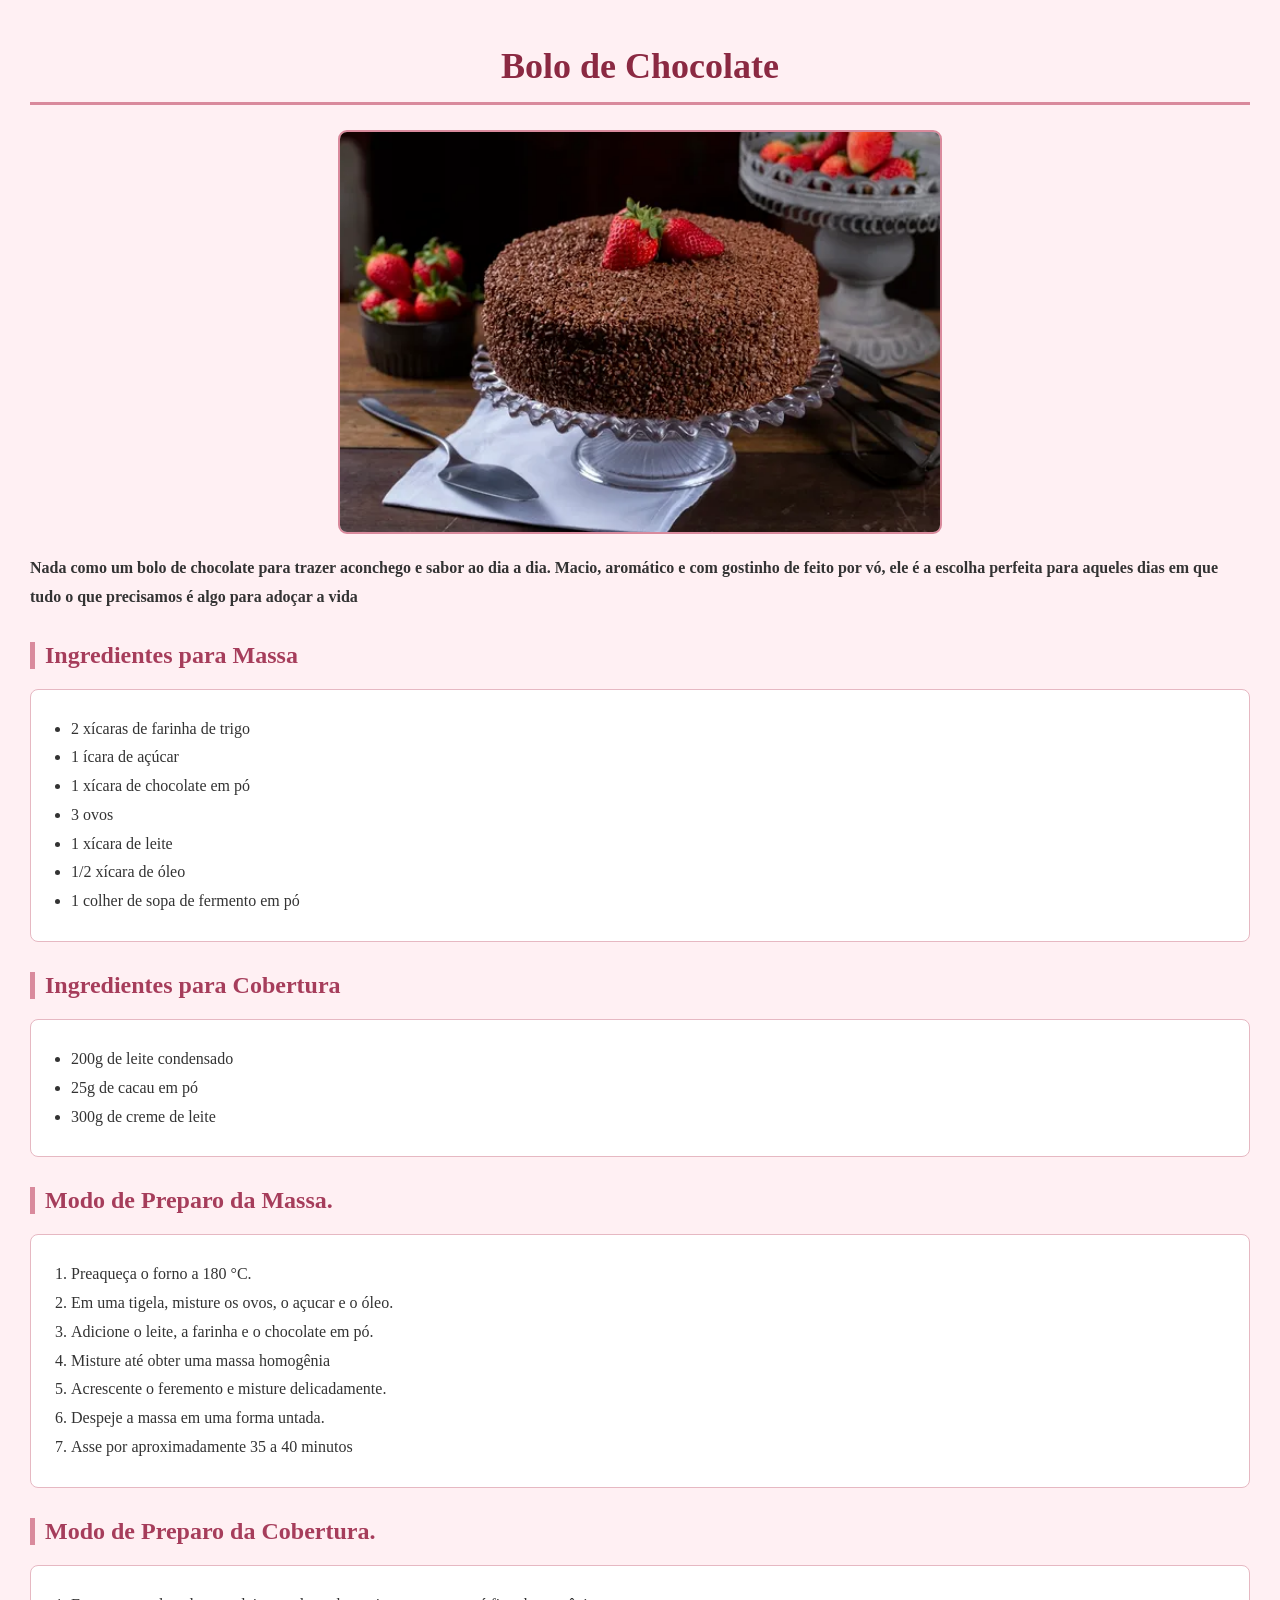
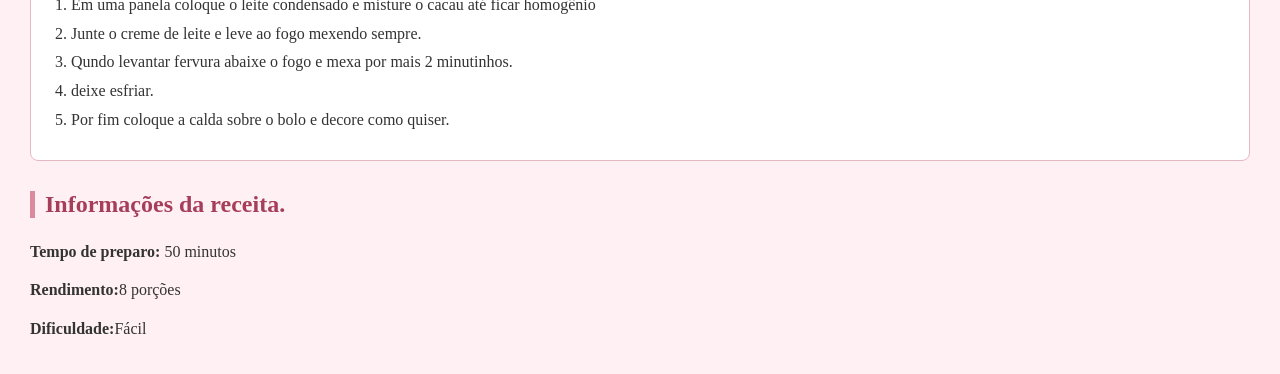
<file: index.html>
<!DOCTYPE html>
<html lang="pt-br">
<head>
    <meta charset="UTF-8">
    <meta name="viewport" content="width=device-width, initial-scale=1.0">
    <link rel="stylesheet" href="./CSS/style.css">
    <title>Receita de bolo</title>
</head>
<body>

    <h1>Bolo de Chocolate</h1>

    <img src="bolo de chocolate.webp" alt="bolo de chocolate " width="400">

    <h3>Nada como um bolo de chocolate para trazer aconchego e sabor ao dia a dia. Macio, aromático e com gostinho de feito por vó, ele é a escolha perfeita para aqueles dias em que tudo o que precisamos é algo para adoçar a vida <h3>

        <h2>Ingredientes para Massa</h2>

        <ul>
            <li>2 xícaras de farinha de trigo</li>
            <li>1 ícara de açúcar</li>
            <li>1 xícara de chocolate em pó</li>
            <li>3 ovos</li>
            <li>1 xícara de leite </li>
            <li>1/2 xícara de óleo</li>
            <li>1 colher de sopa de fermento em pó</li>
        </ul>

         <h2>Ingredientes para Cobertura</h2>

        <ul>
            <li>200g de leite condensado</li>
            <li>25g de cacau em pó</li>
            <li>300g de creme de leite</li>
        </ul>

        <h2>Modo de Preparo da Massa.</h2>

        <ol>
            <li>Preaqueça o forno a 180 °C.</li>
            <li>Em uma tigela, misture os ovos, o açucar e o óleo.</li>
            <li>Adicione o leite, a farinha e o chocolate em pó.</li>
            <li>Misture até obter uma massa homogênia</li>
            <li>Acrescente o feremento e misture delicadamente.</li>
            <li>Despeje a massa em uma forma untada.</li>
            <li>Asse por aproximadamente 35 a 40 minutos</li>
        </ol>

                <h2>Modo de Preparo da Cobertura.</h2>

        <ol>
           <li>Em uma panela coloque o leite condensado e misture o cacau até ficar homogênio</li>
           <li>Junte o creme de leite e leve ao fogo mexendo sempre.</li>
           <li>Qundo levantar fervura abaixe o fogo e mexa por mais 2 minutinhos.</li>
           <li>deixe esfriar.</li>
           <li>Por fim coloque a calda sobre o bolo e decore como quiser.</li>
        </ol>

        <h2>Informações da receita.</h2>

        <p><strong>Tempo de preparo:</strong> 50 minutos</p>
        <p><strong>Rendimento:</strong>8 porções</p>
        <p><strong>Dificuldade:</strong>Fácil</p>

        



    
</body>
</html>
</file>
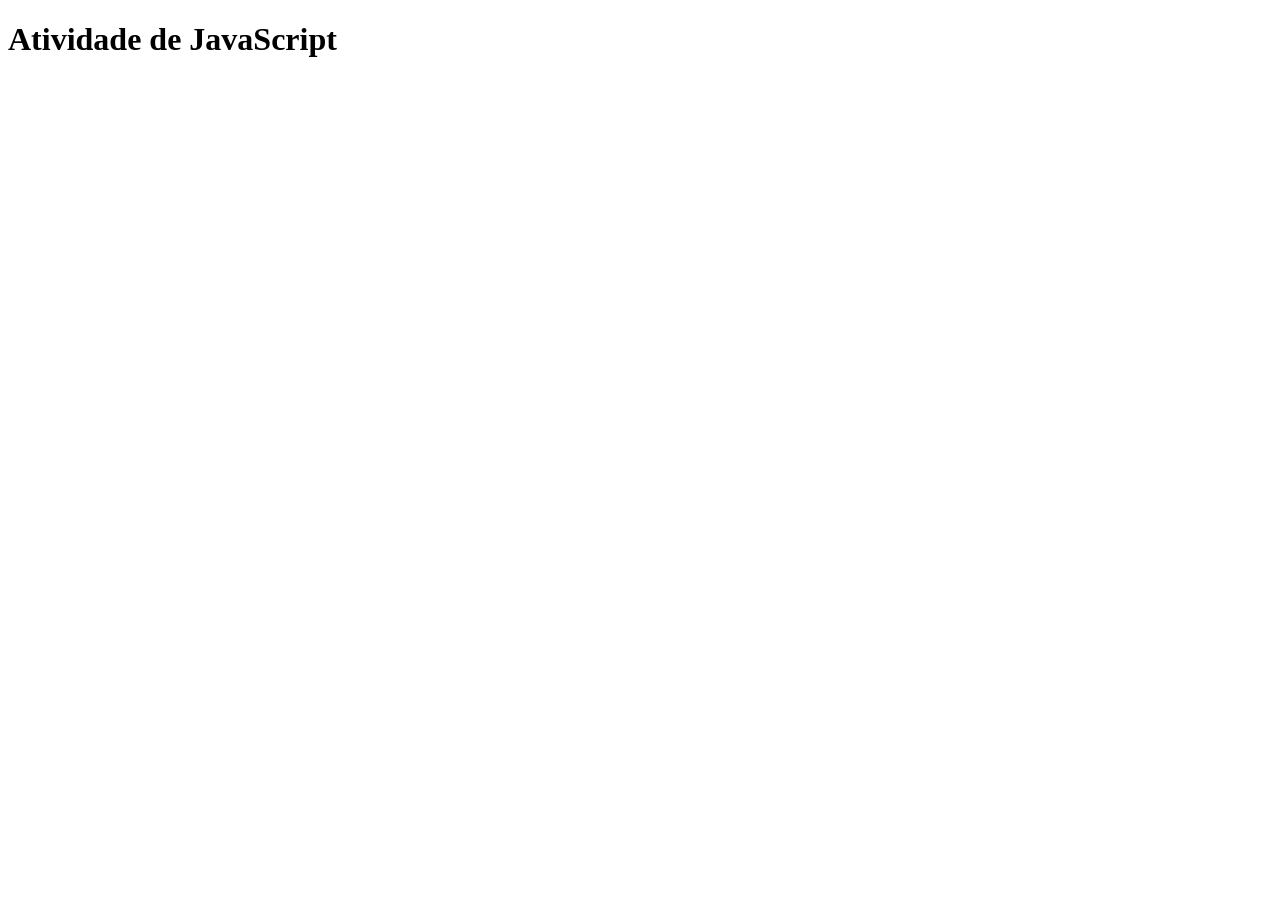
<file: JavaScript/Atividade/index.html>
<!DOCTYPE html>
<html lang="pt-br">
<head>
    <meta charset="UTF-8">
    <meta name="viewport" content="width=device-width, initial-scale=1.0">
    <title>Atividade - Richard</title>
</head>
<body>

    <h1>Atividade de JavaScript</h1>

    <script src="scr/script.js"></script>
    
</body>
</html>
</file>
<file: CSS/style.css>
/*Configurações gerais da página*/
body {
    background-color: #fff0f3;
    font-family: Georgia, 'Times New Roman', Times, serif;
    font-size: 16px;
    color:#333333;
    margin: 30px;
}

/*Ttulo principal*/
h1{
    color: #8b2942;
    font-size: 36px;
    text-align: center;
    border-bottom: 3px solid #d98a9c;
    padding: 15px;
    margin-bottom: 25px;
}

/*Títulos das seções*/
h2 {
    color: #a63d5b;
    font-size: 24px;
    margin-top: 30px;
    border-left: 5px solid #d98a9c;
    padding-left: 10px;
}

/*Imagem da receita*/
img {
    display:block;
    width:  auto;
    max-width: 100%;
    height: 400px;
    margin: 20px auto;
    border: 2px solid #d98a9c;
    border-radius: 9px;
}

/*Lista de ingredientes e preparo*/
ul,ol {
    background-color: #ffffff;
    padding: 25px 40px;
    margin: 15 0;
    border: 1px solid #e6b8c2;
    border-radius: 8px;
}

/*Textos*/
p,li,h3 {
    font-size: 16px;
    line-height: 1.8;
}

/*Informações extras*/
p{
    margin: 10px 0;
}
</file>
